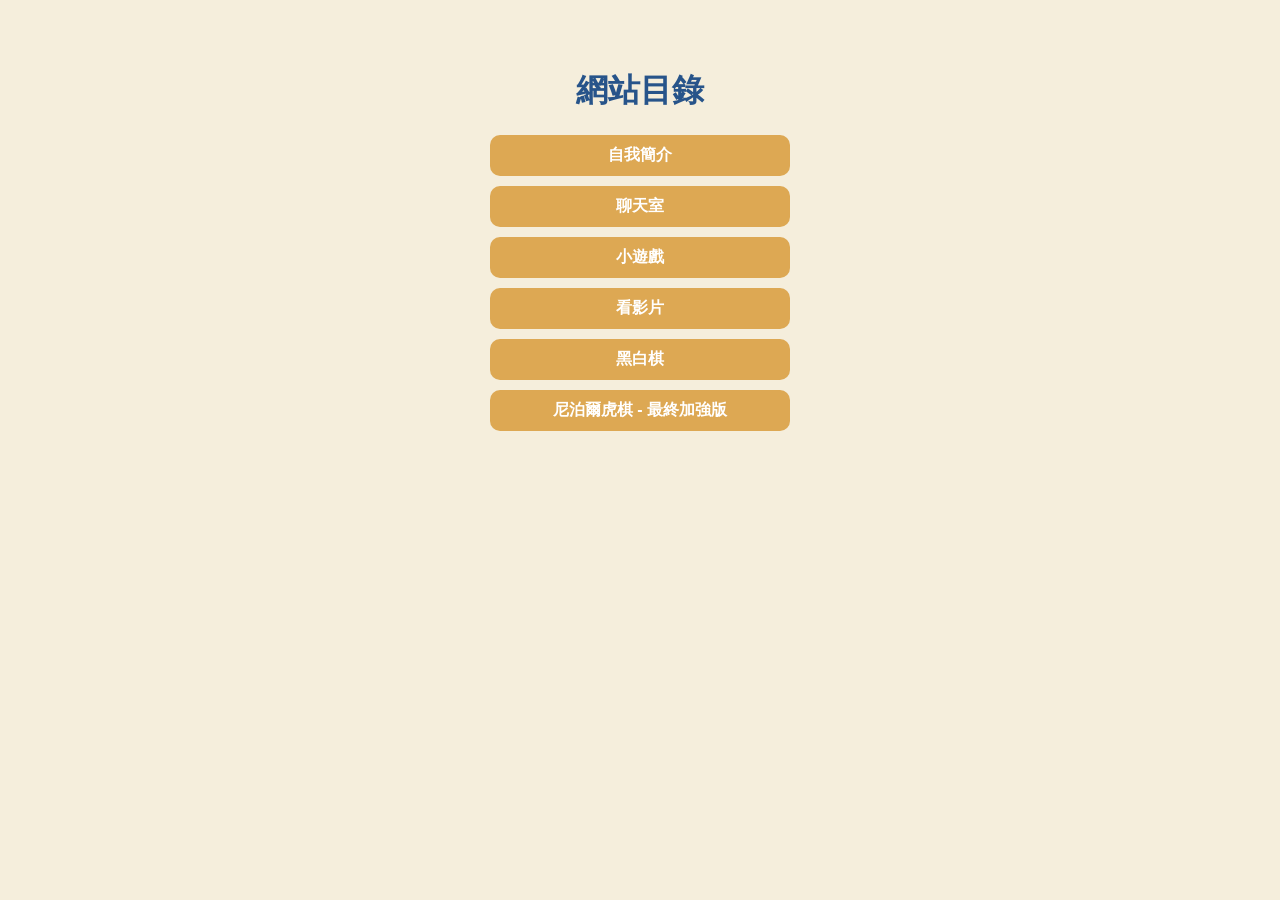
<file: main/index.html>
<!DOCTYPE html>
<html lang="zh-Hant">
<head>
    <meta charset="UTF-8">
    <title>網站目錄</title>
    <style>
        body {
            font-family: 'Arial', sans-serif;
            background-color: #F5EEDC;
            color: #183B4E;
            padding: 40px;
        }

        h1 {
            color: #27548A;
            text-align: center;
        }

        ul {
            list-style: none;
            padding: 0;
            max-width: 300px;
            margin: 0 auto;
        }

        li {
            background-color: #DDA853;
            margin: 10px 0;
            padding: 10px;
            border-radius: 10px;
            text-align: center;
            transition: 0.3s;
        }

        li:hover {
            background-color: #183B4E;
        }

        a {
            text-decoration: none;
            color: white;
            font-weight: bold;
        }

        li:hover a {
            color: #F5EEDC;
        }
    </style>
</head>
<body>
    <h1>網站目錄</h1>
    <ul>
        <li><a href="TEST0412.html">自我簡介</a></li>
        <li><a href="TESTTALK.html">聊天室</a></li>
        <li><a href="TESTGAME.html">小遊戲</a></li>
        <li><a href="TESTVIDEO.html">看影片</a></li>
        <li><a href="TESTGAME1.html">黑白棋</a></li>
        <li><a href="TESTNepali Tiger Chess.html">尼泊爾虎棋 - 最終加強版</a></li>
    </ul>
</body>
</file>
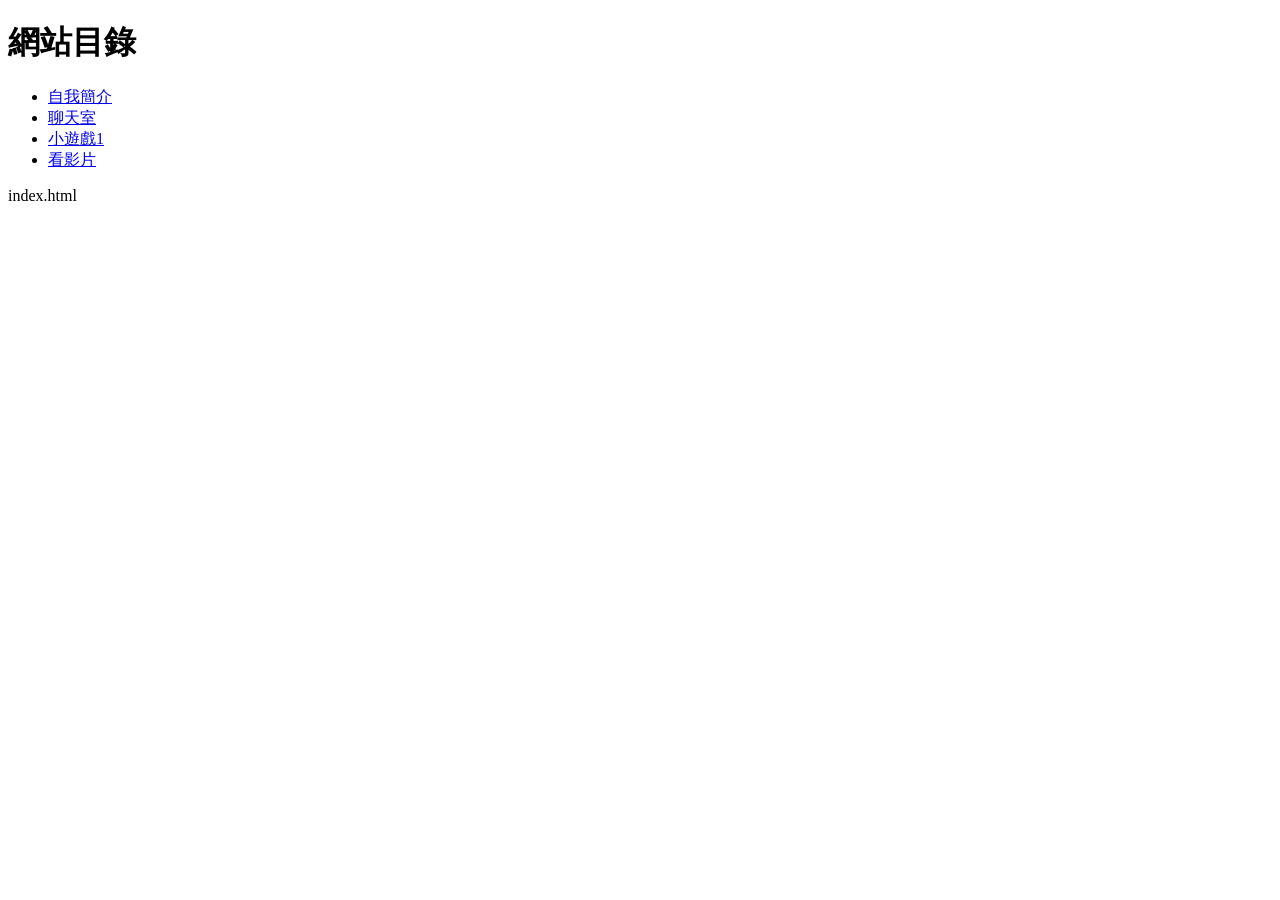
<file: main/index copy.html>
<!DOCTYPE html>
<html lang="zh-Hant">
<head>
    <meta charset="UTF-8">
    <title>網站目錄</title>
</head>
<body>
    <h1>網站目錄</h1>
    <ul>
        <li><a href="TEST0412.HTML">自我簡介</a></li>
        <li><a href="TESTTALK.HTML">聊天室</a></li>
        <li><a href="TESTGAME.HTML">小遊戲1</a></li>
        <li><a href="TESTVIDEO.HTML">看影片</a></li>
    </ul>
</body>
index.html
</file>
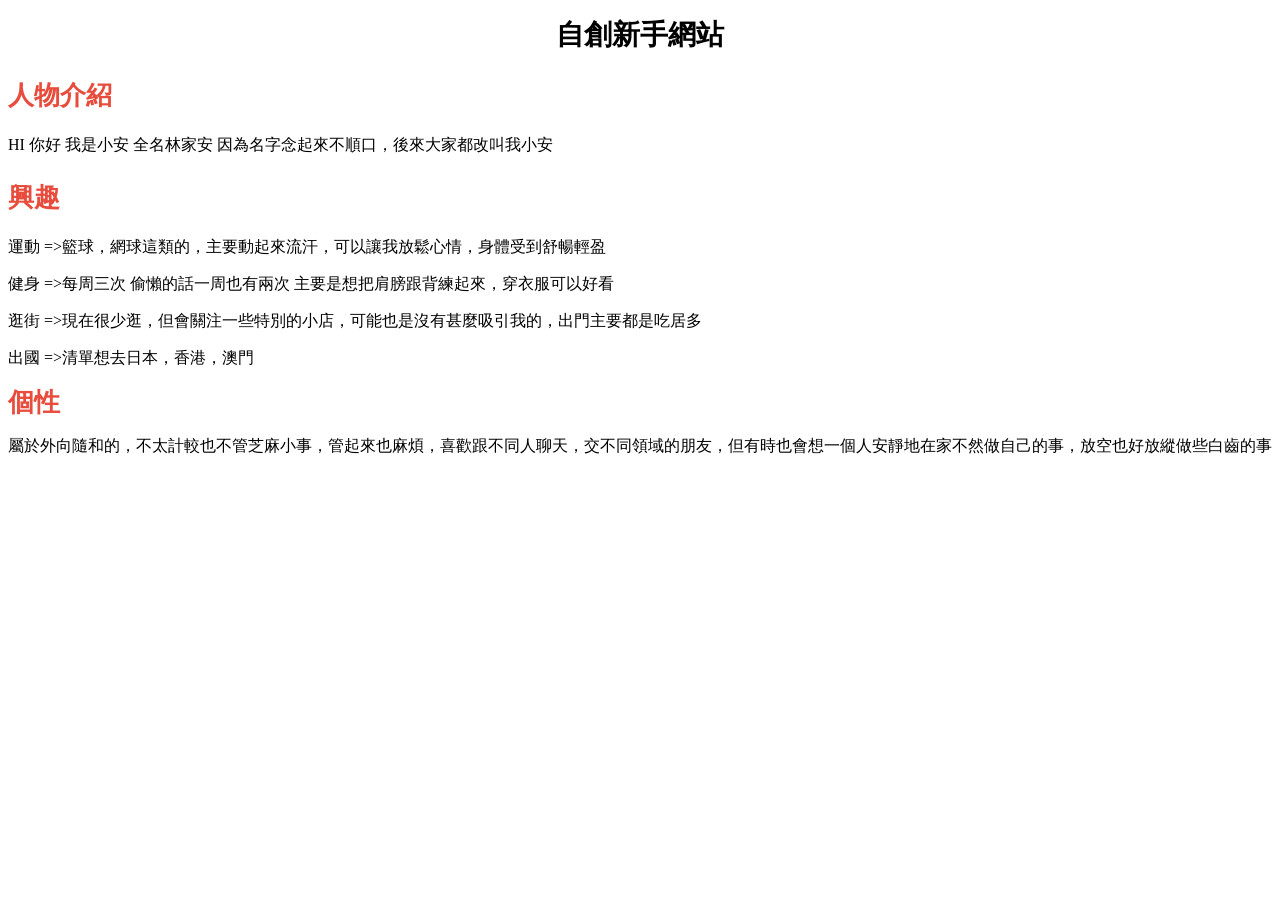
<file: main/TEST0412.html>
<!DOCTYPE html>
<html lang="zh-TW">
<head>
    <title>ANAN Info</title>
</head>
<body>
    <p style="text-align:center"><strong><span style="color:#000000"><span style="font-size:28px">自創新手網站</span></span></strong></p>

<h1><strong><span style="color:#e74c3c"><span style="font-size:26px">人物介紹</span></span></strong></h1>

<p>HI 你好 我是小安 全名林家安 因為名字念起來不順口，後來大家都改叫我小安</p>

<h1><strong><span style="color:#e74c3c"><span style="font-size:26px">興趣</span></span></strong></h1>

<p>運動 =&gt;籃球，網球這類的，主要動起來流汗，可以讓我放鬆心情，身體受到舒暢輕盈</p>

<p>健身 =&gt;每周三次 偷懶的話一周也有兩次 主要是想把肩膀跟背練起來，穿衣服可以好看</p>

<p>逛街 =&gt;現在很少逛，但會關注一些特別的小店，可能也是沒有甚麼吸引我的，出門主要都是吃居多</p>

<p>出國 =&gt;清單想去日本，香港，澳門</p>

<p><strong><span style="color:#e74c3c"><span style="font-size:26px">個性</span></span></strong></p>

<p>屬於外向隨和的，不太計較也不管芝麻小事，管起來也麻煩，喜歡跟不同人聊天，交不同領域的朋友，但有時也會想一個人安靜地在家不然做自己的事，放空也好放縱做些白齒的事</p>

<p>&nbsp;</p>


</body>
</html>
</file>
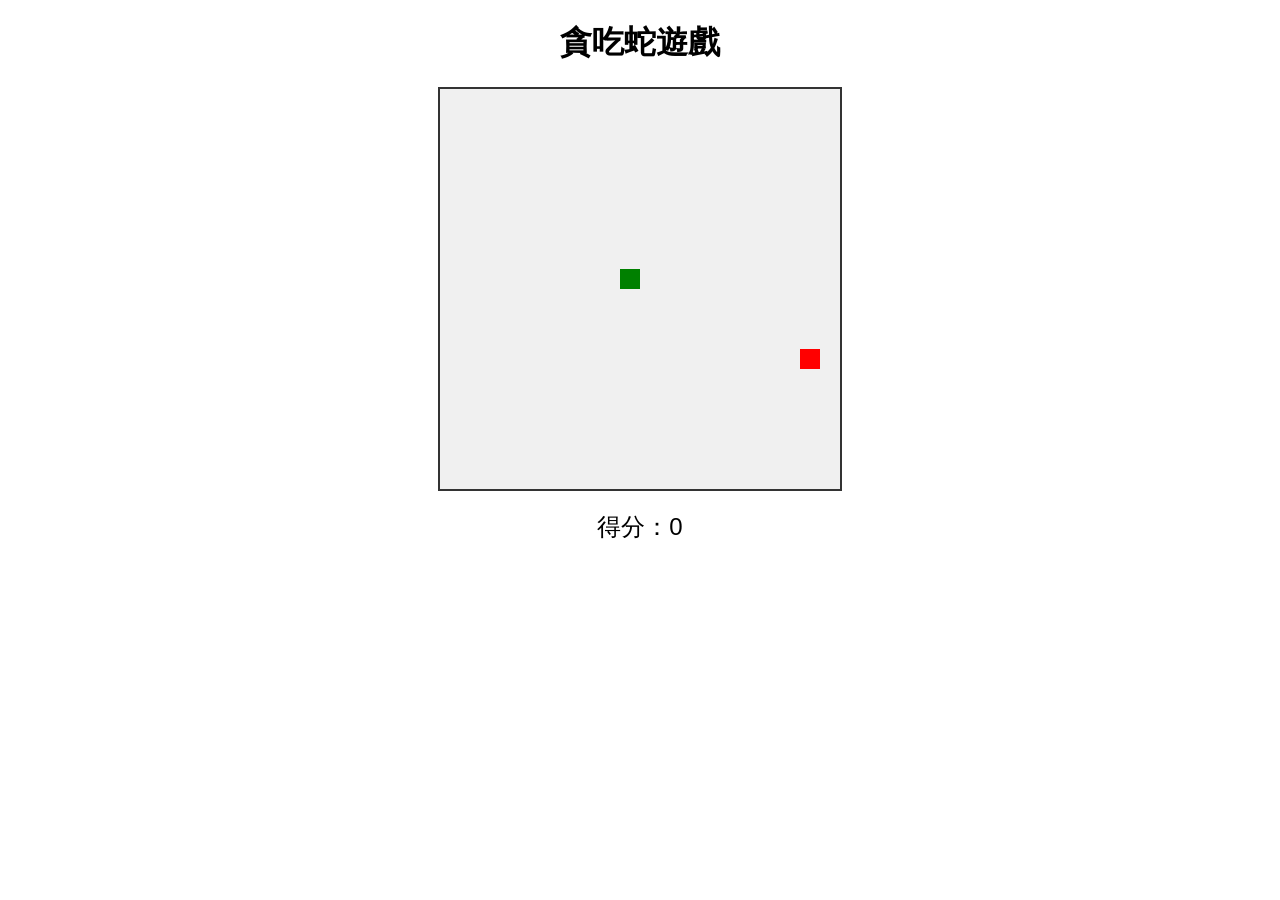
<file: main/TESTGAME.html>
<!DOCTYPE html>
<html lang="zh-Hant">
<head>
    <meta charset="UTF-8">
    <title>貪吃蛇遊戲</title>
    <style>
        body {
            text-align: center;
            font-family: Arial, sans-serif;
        }
        canvas {
            background-color: #f0f0f0;
            display: block;
            margin: 20px auto;
            border: 2px solid #333;
        }
        #score {
            font-size: 24px;
            margin-top: 10px;
        }
    </style>
</head>
<body>
    <h1>貪吃蛇遊戲</h1>
    <canvas id="gameCanvas" width="400" height="400"></canvas>
    <p id="score">得分：0</p>

    <script>
        const canvas = document.getElementById("gameCanvas");
        const ctx = canvas.getContext("2d");

        const box = 20;
        let score = 0;

        let snake = [];
        snake[0] = { x: 9 * box, y: 9 * box };

        let food = {
            x: Math.floor(Math.random() * 19 + 1) * box,
            y: Math.floor(Math.random() * 19 + 1) * box
        };

        let direction = null;

        document.addEventListener("keydown", event => {
            if (event.key === "ArrowLeft" && direction !== "RIGHT") {
                direction = "LEFT";
            } else if (event.key === "ArrowUp" && direction !== "DOWN") {
                direction = "UP";
            } else if (event.key === "ArrowRight" && direction !== "LEFT") {
                direction = "RIGHT";
            } else if (event.key === "ArrowDown" && direction !== "UP") {
                direction = "DOWN";
            }
        });

        function draw() {
    ctx.clearRect(0, 0, canvas.width, canvas.height);

    // 畫蛇身
    for (let i = 0; i < snake.length; i++) {
        ctx.fillStyle = i === 0 ? "green" : "lightgreen";
        ctx.fillRect(snake[i].x, snake[i].y, box, box);
    }

    // 畫食物
    ctx.fillStyle = "red";
    ctx.fillRect(food.x, food.y, box, box);

    if (direction) {
        let snakeX = snake[0].x;
        let snakeY = snake[0].y;

        if (direction === "LEFT") snakeX -= box;
        if (direction === "UP") snakeY -= box;
        if (direction === "RIGHT") snakeX += box;
        if (direction === "DOWN") snakeY += box;

        // 撞牆或撞到自己結束遊戲
        if (
            snakeX < 0 || snakeX >= canvas.width ||
            snakeY < 0 || snakeY >= canvas.height ||
            collision(snakeX, snakeY, snake)
        ) {
            clearInterval(game);
            alert("遊戲結束！你的得分是：" + score);
            return;
        }

        let newHead = { x: snakeX, y: snakeY };

        if (snakeX === food.x && snakeY === food.y) {
            score++;
            document.getElementById("score").textContent = "得分：" + score;
            food = {
                x: Math.floor(Math.random() * 19 + 1) * box,
                y: Math.floor(Math.random() * 19 + 1) * box
            };
        } else {
            snake.pop();
        }

        snake.unshift(newHead);
    }
}

        function collision(x, y, array) {
            for (let i = 0; i < array.length; i++) {
                if (x === array[i].x && y === array[i].y) {
                    return true;
                }
            }
            return false;
        }

        const game = setInterval(draw, 150);
    </script>
</body>
</html>
</file>
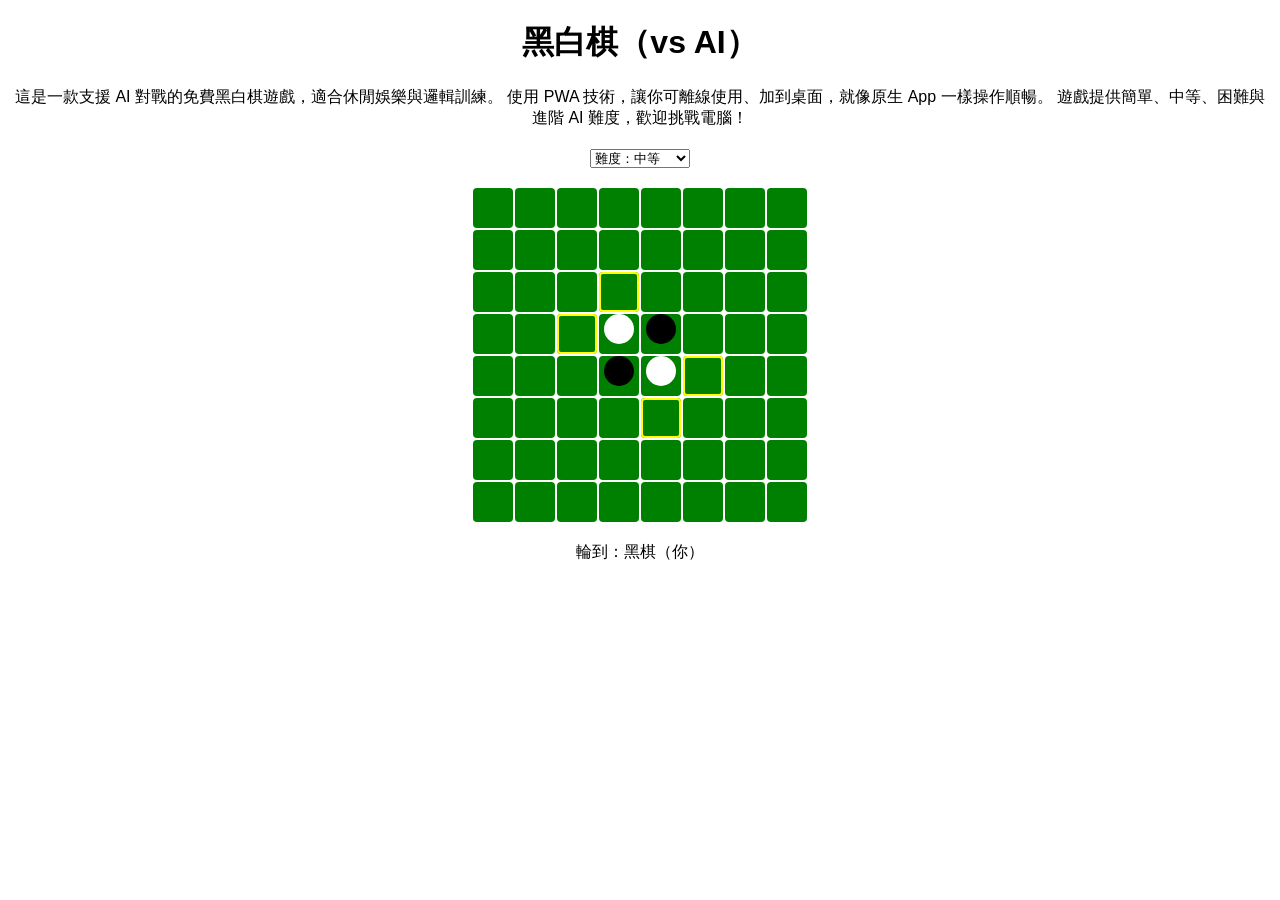
<file: main/TESTGAME1.html>
<!DOCTYPE html>
<html lang="zh-Hant">
<head>
  <meta charset="UTF-8" />
  <meta name="viewport" content="width=device-width, initial-scale=1.0"/>
  <title>黑白棋 PWA</title>
  <link rel="manifest" href="manifest.json" />
  <link rel="stylesheet" href="style.css" />

  <!-- ✅ SEO Meta 標籤 -->
  <meta name="description" content="免費好玩！AI 對戰黑白棋網頁版，支援安裝與離線遊玩。">
  <meta name="keywords" content="黑白棋,Othello,網頁遊戲,AI 對戰,PWA,免費遊戲,棋類遊戲">
  <meta name="author" content="Orsino Tseng">
  <meta name="robots" content="index, follow">

  <!-- ✅ 社群分享（OG） -->
  <meta property="og:title" content="黑白棋 PWA – 免費 AI 對戰！"/>
  <meta property="og:description" content="免下載的黑白棋遊戲！支援離線、PWA、AI 對戰與安裝"/>
  <meta property="og:image" content="icon-512.png"/>
  <meta property="og:url" content="https://orsinobbb.github.io/"/>
  <meta name="twitter:card" content="summary_large_image"/>
</head>
<body>
  <h1>黑白棋（vs AI）</h1>

  <!-- ✅ SEO 友善介紹 -->
  <p>
    這是一款支援 AI 對戰的免費黑白棋遊戲，適合休閒娛樂與邏輯訓練。
    使用 PWA 技術，讓你可離線使用、加到桌面，就像原生 App 一樣操作順暢。
    遊戲提供簡單、中等、困難與進階 AI 難度，歡迎挑戰電腦！
  </p>
<!-- 🔸 Adsterra 橫幅廣告區塊 -->
  <div id="adsterra-banner" style="margin: 20px auto;">
    <script type="text/javascript">
      atOptions = {
        'key' : 'bbc85b8cac013b0a64a233476e03feb7',
        'format' : 'iframe',
        'height' : 60,
        'width' : 468,
        'params' : {}
      };
    </script>
    <script type="text/javascript" src="//www.highperformanceformat.com/bbc85b8cac013b0a64a233476e03feb7/invoke.js"></script>
  </div>
  <button id="installBtn" style="display:none;">📲 加到桌面</button>
  <div id="board"></div>
  <p id="status">輪到：黑棋（你）</p>

  <script>
    if ('serviceWorker' in navigator) {
      navigator.serviceWorker.register('service-worker.js');
    }

    let deferredPrompt;
    const installBtn = document.getElementById('installBtn');
    window.addEventListener('beforeinstallprompt', (e) => {
      e.preventDefault();
      deferredPrompt = e;
      installBtn.style.display = 'inline-block';
    });

    installBtn.addEventListener('click', async () => {
      if (!deferredPrompt) return;
      deferredPrompt.prompt();
      const result = await deferredPrompt.userChoice;
      if (result.outcome === 'accepted') {
        console.log('✅ 使用者接受安裝');
      } else {
        console.log('❌ 使用者拒絕安裝');
      }
      deferredPrompt = null;
      installBtn.style.display = 'none';
    });
  </script>
  <script src="app.js?v=1"></script>

  
</body>
</html>
</file>
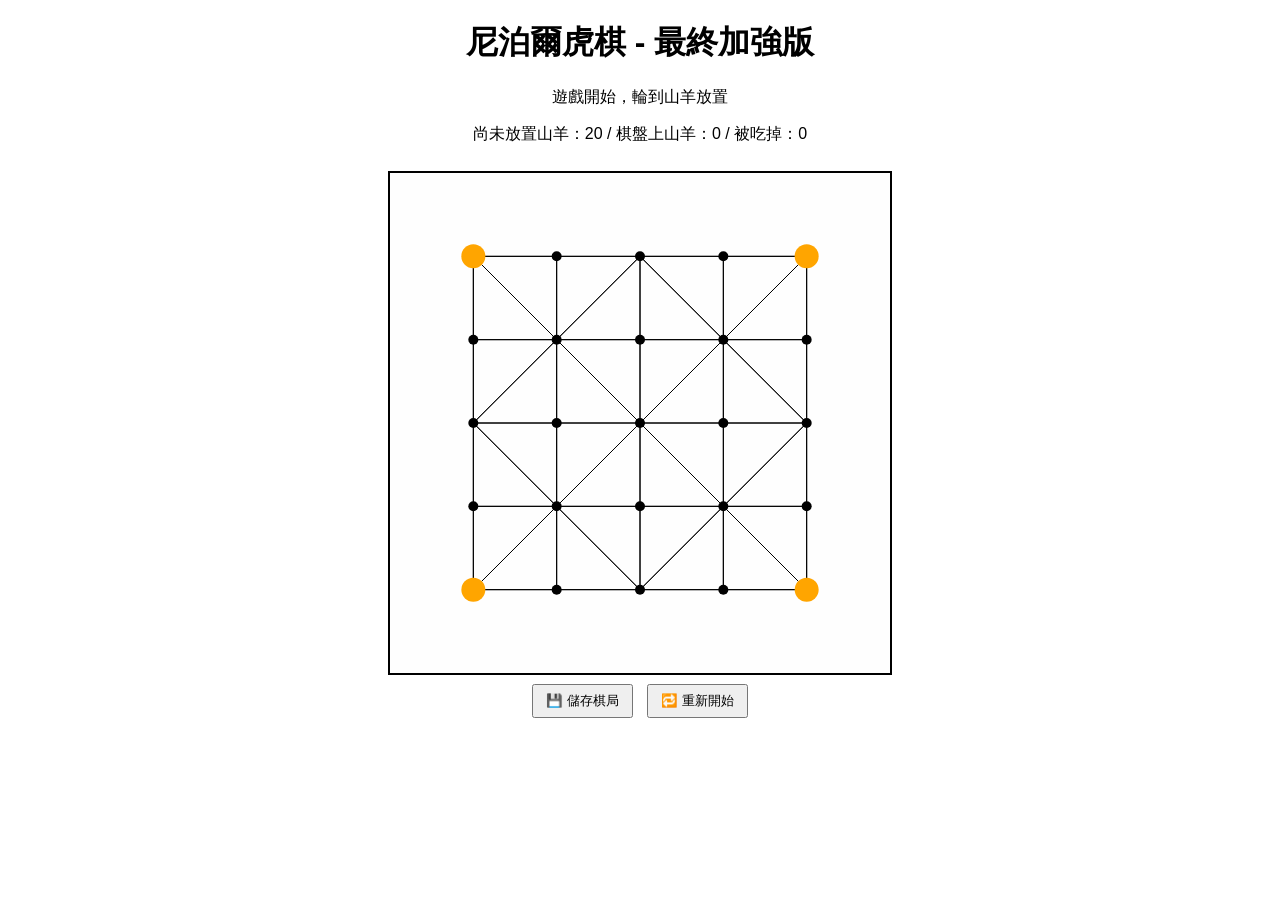
<file: main/TESTNepali Tiger Chess.html>
<!DOCTYPE html>
<html lang="en">

<head>
  <meta charset="UTF-8" />
  <title>尼泊爾虎棋 - 完整最終版</title>
  <style>
    body {
      font-family: sans-serif;
      text-align: center;
    }

    canvas {
      background: #fefefe;
      border: 2px solid #000;
      margin-top: 10px;
    }

    button {
      margin: 5px;
      padding: 6px 12px;
    }
  </style>
</head>

<body>
  <h1>尼泊爾虎棋 - 最終加強版</h1>
  <p id="status">遊戲開始，輪到山羊放置</p>
  <p id="goatStatus">尚未放置山羊：20 / 棋盤上山羊：0 / 被吃掉：0</p>
  <canvas id="board" width="500" height="500"></canvas><br>
  <button onclick="saveGame()">💾 儲存棋局</button>
  <button onclick="resetGame()">🔁 重新開始</button>

  <script>
    const canvas = document.getElementById("board");
    const ctx = canvas.getContext("2d");
    const statusText = document.getElementById("status");
    const goatStatusText = document.getElementById("goatStatus");

    const size = 5;
    const spacing = canvas.width / (size + 1);
    const totalGoats = 20;
    let goats = [];
    let tigers = [];
    let goatsToPlace = totalGoats;
    let turn = 'goat';
    let selectedTiger = null;
    let selectedGoat = null;
    let gameOver = false;

    function validDirs(i, j) {
      const isEven = (i + j) % 2 === 0;
      const dirs = [
        { di: 0, dj: 1 }, { di: 1, dj: 0 },
        { di: 0, dj: -1 }, { di: -1, dj: 0 }
      ];
      if (isEven) {
        dirs.push({ di: 1, dj: 1 }, { di: -1, dj: -1 }, { di: 1, dj: -1 }, { di: -1, dj: 1 });
      }
      return dirs;
    }

    function coord(i, j) {
      return { x: (i + 1) * spacing, y: (j + 1) * spacing };
    }

    function draw() {
      ctx.clearRect(0, 0, canvas.width, canvas.height);
      for (let i = 0; i < size; i++) {
        for (let j = 0; j < size; j++) {
          const from = coord(i, j);
          for (const { di, dj } of validDirs(i, j)) {
            const ni = i + di, nj = j + dj;
            if (ni >= 0 && ni < size && nj >= 0 && nj < size) {
              const to = coord(ni, nj);
              ctx.beginPath();
              ctx.moveTo(from.x, from.y);
              ctx.lineTo(to.x, to.y);
              ctx.stroke();
            }
          }
        }
      }
      for (let i = 0; i < size; i++) {
        for (let j = 0; j < size; j++) {
          const { x, y } = coord(i, j);
          ctx.beginPath();
          ctx.arc(x, y, 5, 0, Math.PI * 2);
          ctx.fillStyle = "#000";
          ctx.fill();
        }
      }
      for (const g of goats) drawPiece(g, "gray");
      for (const t of tigers) drawPiece(t, "orange");

      if (selectedTiger) {
        const { x, y } = coord(selectedTiger.i, selectedTiger.j);
        ctx.beginPath();
        ctx.arc(x, y, 15, 0, Math.PI * 2);
        ctx.strokeStyle = "blue";
        ctx.stroke();
      }
      if (selectedGoat) {
        const { x, y } = coord(selectedGoat.i, selectedGoat.j);
        ctx.beginPath();
        ctx.arc(x, y, 15, 0, Math.PI * 2);
        ctx.strokeStyle = "green";
        ctx.stroke();
      }

      updateGoatStats();
    }

    function drawPiece(pos, color) {
      const { x, y } = coord(pos.i, pos.j);
      ctx.beginPath();
      ctx.arc(x, y, 12, 0, Math.PI * 2);
      ctx.fillStyle = color;
      ctx.fill();
    }

    function getGrid(x, y) {
      for (let i = 0; i < size; i++) {
        for (let j = 0; j < size; j++) {
          const { x: cx, y: cy } = coord(i, j);
          if (Math.hypot(cx - x, cy - y) < 15) return { i, j };
        }
      }
      return null;
    }

    function isOccupied(i, j) {
      return [...goats, ...tigers].some(p => p.i === i && p.j === j);
    }

    function findPieceAt(i, j, list) {
      return list.find(p => p.i === i && p.j === j);
    }

    function updateGoatStats() {
      const eaten = totalGoats - goats.length - goatsToPlace;
      goatStatusText.textContent =
        `尚未放置山羊：${goatsToPlace} / 棋盤上山羊：${goats.length} / 被吃掉：${eaten}`;
    }

    function canTigerMove(t) {
      return validDirs(t.i, t.j).some(({ di, dj }) => {
        const ni = t.i + di, nj = t.j + dj;
        if (ni >= 0 && ni < size && nj >= 0 && nj < size) {
          if (!isOccupied(ni, nj)) return true;
          const ni2 = t.i + 2 * di, nj2 = t.j + 2 * dj;
          if (ni2 >= 0 && ni2 < size && nj2 >= 0 && nj2 < size &&
            !isOccupied(ni2, nj2) && findPieceAt(ni, nj, goats)) return true;
        }
        return false;
      });
    }

    function checkVictory() {
      const eaten = totalGoats - goats.length - goatsToPlace;
      const tigersStuck = tigers.every(t => !canTigerMove(t));
      if (tigersStuck) {
        gameOver = true;
        statusText.textContent = "山羊勝利！所有老虎被困住。";
      } else if (eaten >= 6) {
        gameOver = true;
        statusText.textContent = "老虎勝利！吃掉 6 隻山羊。";
      }
    }

    function saveGame() {
      const state = {
        goats, tigers, goatsToPlace, turn
      };
      localStorage.setItem("baghchal_save", JSON.stringify(state));
      alert("✅ 棋局已儲存！");
    }

    function resetGame() {
      if (!confirm("確定要重新開始遊戲？")) return;
      startGame();
    }

    function loadGame() {
      const saved = localStorage.getItem("baghchal_save");
      if (!saved) return startGame();
      const state = JSON.parse(saved);
      goats = state.goats || [];
      tigers = state.tigers || [];
      goatsToPlace = state.goatsToPlace ?? 20;
      turn = state.turn || 'goat';
      selectedTiger = null;
      selectedGoat = null;
      gameOver = false;
      statusText.textContent = `載入成功，輪到 ${turn === 'goat' ? '山羊' : '老虎'}`;
      draw();
    }

    function startGame() {
      goats = [];
      tigers = [
        { i: 0, j: 0 }, { i: 0, j: 4 },
        { i: 4, j: 0 }, { i: 4, j: 4 }
      ];
      goatsToPlace = totalGoats;
      turn = 'goat';
      selectedTiger = null;
      selectedGoat = null;
      gameOver = false;
      statusText.textContent = "遊戲開始，輪到山羊放置";
      draw();
    }

    canvas.addEventListener("click", e => {
      if (gameOver) return;
      const rect = canvas.getBoundingClientRect();
      const x = e.clientX - rect.left, y = e.clientY - rect.top;
      const grid = getGrid(x, y);
      if (!grid) return;
      const { i, j } = grid;

      if (turn === 'goat') {
        if (goatsToPlace > 0 && !isOccupied(i, j)) {
          goats.push({ i, j });
          goatsToPlace--;
          turn = 'tiger';
          statusText.textContent = "輪到老虎";
        } else if (goatsToPlace === 0) {
          const g = findPieceAt(i, j, goats);
          if (g) {
            selectedGoat = (selectedGoat === g) ? null : g;
          } else if (selectedGoat && !isOccupied(i, j)) {
            const dx = i - selectedGoat.i;
            const dy = j - selectedGoat.j;
            const isValid = validDirs(selectedGoat.i, selectedGoat.j).some(d => d.di === dx && d.dj === dy);
            if (isValid) {
              selectedGoat.i = i;
              selectedGoat.j = j;
              selectedGoat = null;
              turn = 'tiger';
              statusText.textContent = "輪到老虎";
            }
          }
        }
      } else if (turn === 'tiger') {
        const t = findPieceAt(i, j, tigers);
        if (t) {
          selectedTiger = (selectedTiger === t) ? null : t;
        } else if (selectedTiger) {
          const dx = i - selectedTiger.i;
          const dy = j - selectedTiger.j;
          const isValidMove = validDirs(selectedTiger.i, selectedTiger.j).some(d => d.di === dx && d.dj === dy);
          const isValidJump = validDirs(selectedTiger.i, selectedTiger.j).some(d => d.di * 2 === dx && d.dj * 2 === dy);
          if (isValidMove && !isOccupied(i, j)) {
            selectedTiger.i = i;
            selectedTiger.j = j;
            selectedTiger = null;
            turn = 'goat';
            statusText.textContent = "輪到山羊";
          } else if (isValidJump) {
            const mi = selectedTiger.i + dx / 2;
            const mj = selectedTiger.j + dy / 2;
            if (findPieceAt(mi, mj, goats) && !isOccupied(i, j)) {
              goats.splice(goats.indexOf(findPieceAt(mi, mj, goats)), 1);
              selectedTiger.i = i;
              selectedTiger.j = j;
              selectedTiger = null;
              turn = 'goat';
              statusText.textContent = "輪到山羊";
            }
          }
        }
        checkVictory();
      }
      draw();
    });

    loadGame();
  </script>
</body>

</html>
</file>
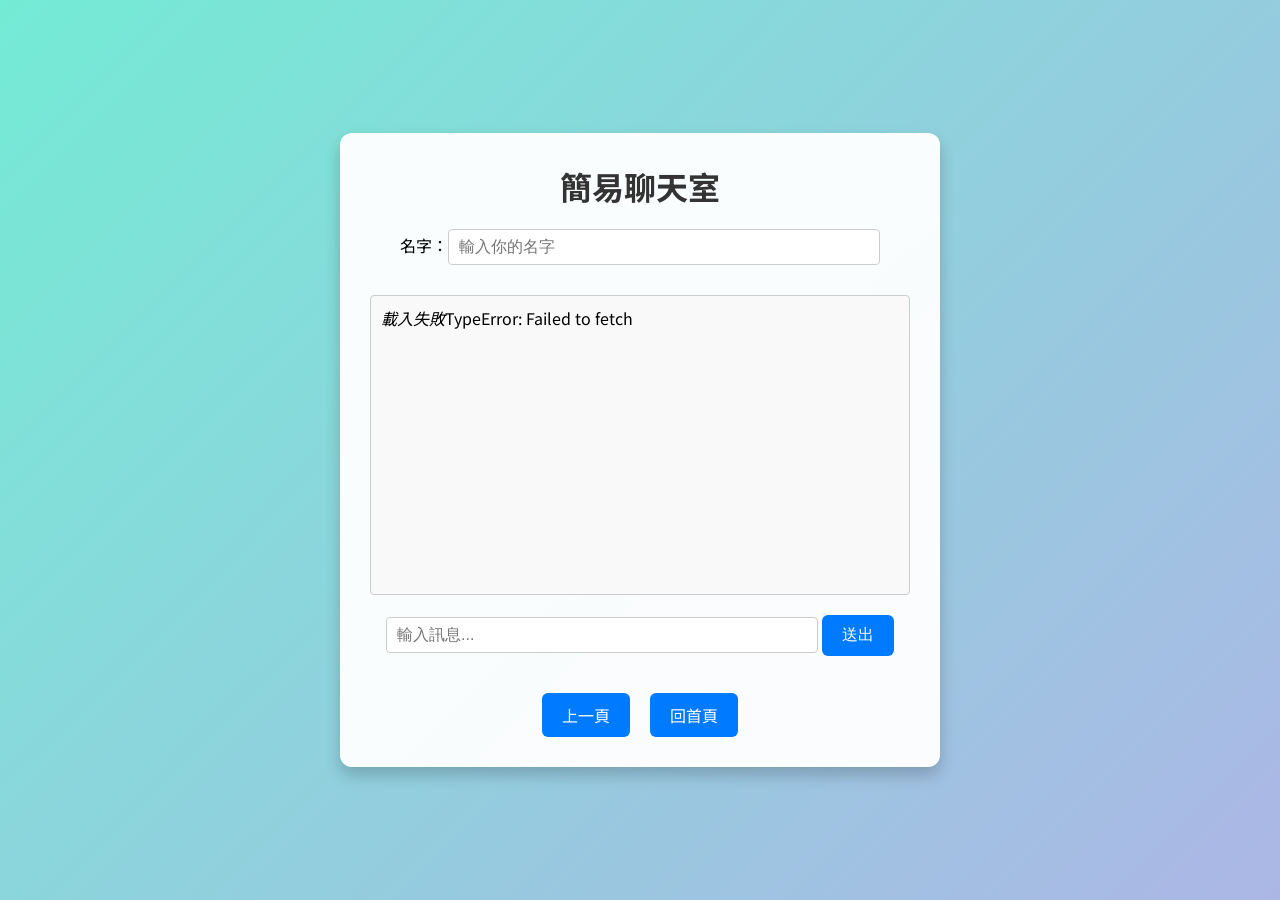
<file: main/TESTTALK.html>
<!DOCTYPE html>
<html lang="zh-Hant">


<head>
  <meta charset="UTF-8" />
  <meta name="viewport" content="width=device-width, initial-scale=1.0" />
  <title>小聊天室</title>
  <!-- 載入 Google 字型 -->
  <link href="https://fonts.googleapis.com/css2?family=Noto+Sans+TC:wght@300;400;700&display=swap" rel="stylesheet" />
  <style>
    /* CSS Reset */
    * {
      margin: 0;
      padding: 0;
      box-sizing: border-box;
    }


    body {
      font-family: 'Noto Sans TC', sans-serif;
      background: linear-gradient(135deg, #74ebd5, #acb6e5);
      min-height: 100vh;
      display: flex;
      align-items: center;
      justify-content: center;
      padding: 20px;
    }


    .container {
      background: rgba(255, 255, 255, 0.95);
      border-radius: 12px;
      box-shadow: 0 8px 16px rgba(0, 0, 0, 0.2);
      max-width: 600px;
      width: 100%;
      padding: 30px;
      text-align: center;
    }


    h1 {
      margin-bottom: 20px;
      font-weight: 700;
      color: #333;
    }


    /* 名稱與輸入區 */
    input[type="text"] {
      padding: 8px 10px;
      border: 1px solid #ccc;
      border-radius: 4px;
      margin-bottom: 10px;
      width: 80%;
      font-size: 16px;
    }


    /* 訊息顯示區 */
    #messages {
      border: 1px solid #ccc;
      height: 300px;
      overflow-y: scroll;
      padding: 10px;
      margin: 20px 0;
      text-align: left;
      background-color: #f9f9f9;
      border-radius: 4px;
    }


    /* 送出按鈕 */
    button.send-btn {
      padding: 10px 20px;
      border: none;
      background: #007BFF;
      color: #fff;
      border-radius: 6px;
      cursor: pointer;
      font-size: 16px;
      transition: background 0.3s, transform 0.3s;
    }


    button.send-btn:hover {
      background: #0056b3;
      transform: translateY(-2px);
    }


    /* 上一頁與回首頁按鈕 */
    .btn-container {
      margin-top: 30px;
      display: flex;
      justify-content: center;
      gap: 20px;
    }


    .btn {
      display: inline-block;
      padding: 10px 20px;
      border-radius: 6px;
      text-decoration: none;
      background: #007BFF;
      color: #fff;
      font-size: 16px;
      transition: background 0.3s, transform 0.3s;
    }


    .btn:hover {
      background: #0056b3;
      transform: translateY(-2px);
    }
  </style>
</head>


<body>
  <div class="container">
    <h1>簡易聊天室</h1>
    <div>
      名字：<input type="text" id="username" placeholder="輸入你的名字">
    </div>
    <div id="messages"></div>
    <div>
      <input type="text" id="input" placeholder="輸入訊息...">
      <button class="send-btn" onclick="sendMessage()">送出</button>
    </div>
    <div class="btn-container">
      <a class="btn" href="javascript:history.back()">上一頁</a>
      <a class="btn" href="index.html">回首頁</a>
    </div>
  </div>
  <script>
    const messages = document.getElementById('messages');
    const input = document.getElementById('input');
    const username = document.getElementById('username');


    const apiBase = 'http://localhost:8000'; // ✅ <--- 請改成你的 ngrok 網址


    function sendMessage() {
      const name = username.value.trim();
      const text = input.value.trim();
      if (!name || !text) {
        alert("請輸入名字和訊息！");
        return;
      }


      fetch(`${apiBase}/chat/send`, {
        method: 'POST',
        mode: 'cors', // ✅ 很關鍵
        headers: {
          'Content-Type': 'application/json'
        },
        body: JSON.stringify({ name: name, message: text })
      })
        .then(() => {
          input.value = '';
          loadMessages();
        })
        .catch(err => {
          console.error("送出失敗", err);
        });
    }


    async function loadMessages() {
      try {
         const resp = await fetch(`${apiBase}/chat/messages`, {
          method: 'GET', // 或 POST 之類
          headers: {
            'ngrok-skip-browser-warning': 'true'
          }
        });
        const data = await resp.json();
        messages.innerHTML = '';
        data.forEach(msg => {
          const div = document.createElement('div');
          div.innerHTML = `<b>${msg.name}</b> (${msg.time})：${msg.message}`;
          messages.appendChild(div);
        });
        messages.scrollTop = messages.scrollHeight;
      } catch (err) {
        messages.innerHTML = '<i>載入失敗</i>' + err;
        console.error("載入訊息錯誤：", err); 0
      }
    }


    setInterval(loadMessages, 500);
    loadMessages();
  </script>


</body>


</html>
</file>
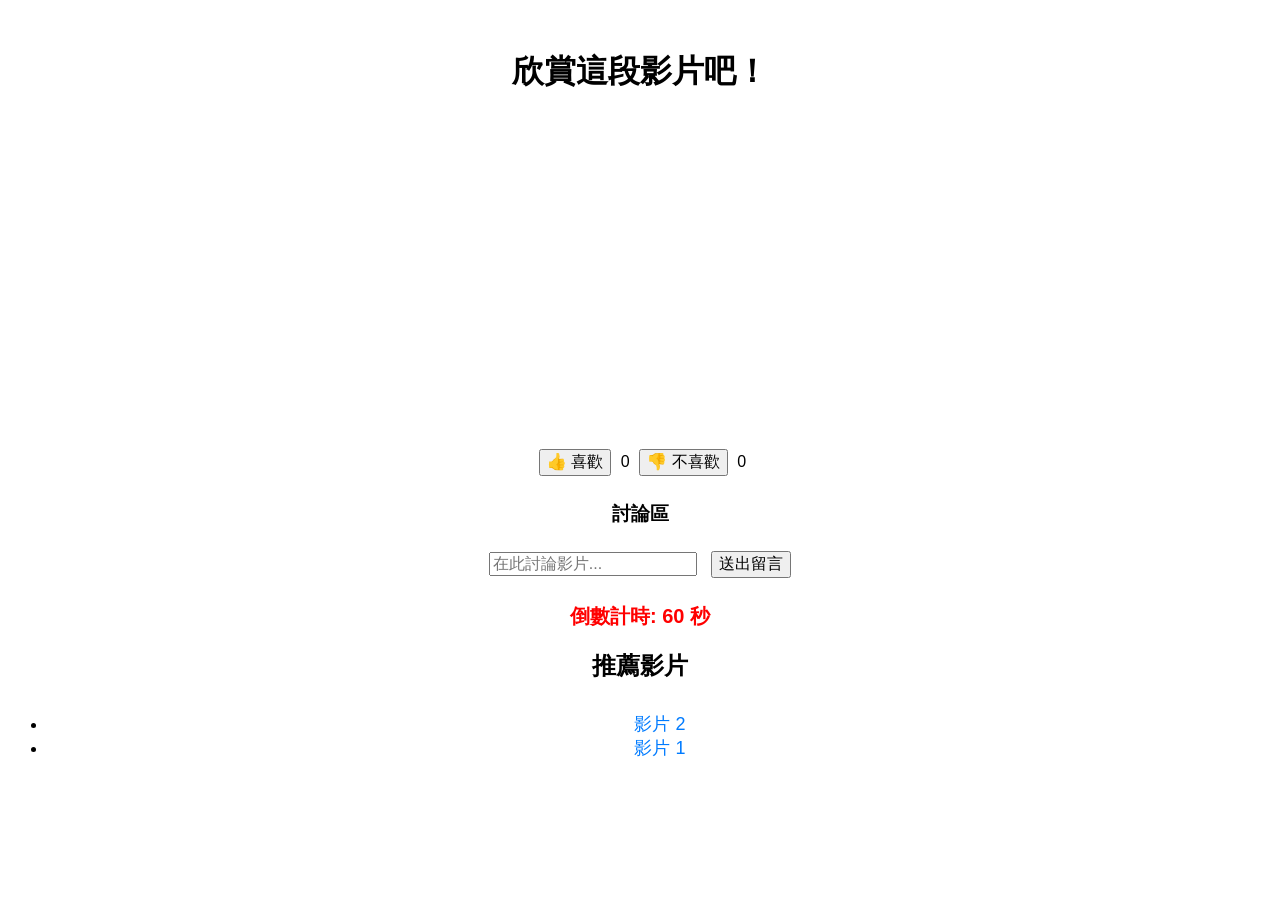
<file: main/TESTVIDEO.html>
<!DOCTYPE html>
<html lang="zh-Hant">
<head>
    <meta charset="UTF-8">
    <title>播放 YouTube 影片</title>
    <style>
        body {
            text-align: center;
            margin-top: 50px;
            font-family: Arial, sans-serif;
        }
        iframe {
            width: 560px;
            height: 315px;
            border: none;
        }
        .video-container {
            margin-bottom: 20px;
        }
        .rating, .discussion, .timer {
            margin-top: 10px;
        }
        .rating button, .discussion input, .discussion button {
            font-size: 16px;
            margin: 5px;
            cursor: pointer;
        }
        .timer {
            font-size: 20px;
            color: red;
            font-weight: bold;
        }
        .discussion {
            margin-top: 20px;
        }
        .message {
            margin-bottom: 10px;
            font-size: 14px;
        }
        .message b {
            color: #333;
        }
        #video-list {
            margin-top: 30px;
        }
        #video-list li {
            font-size: 18px;
        }
        #video-list a {
            text-decoration: none;
            color: #007bff;
        }
        #video-list a:hover {
            text-decoration: underline;
        }
    </style>
</head>
<body>

<h1>欣賞這段影片吧！</h1>

<!-- 動態顯示的影片區域 -->
<div class="video-container">
    <iframe id="video-frame" src="" title="YouTube video player" frameborder="0" allow="accelerometer; autoplay; clipboard-write; encrypted-media; gyroscope; picture-in-picture; web-share" referrerpolicy="strict-origin-when-cross-origin" allowfullscreen></iframe>
    <div class="rating">
        <button onclick="rateVideo(1, 'like')">👍 喜歡</button>
        <span id="like-count-1">0</span>
        <button onclick="rateVideo(1, 'dislike')">👎 不喜歡</button>
        <span id="dislike-count-1">0</span>
    </div>
    <div class="discussion">
        <h3>討論區</h3>
        <input type="text" id="message-1" placeholder="在此討論影片...">
        <button onclick="postMessage(1)">送出留言</button>
        <div id="messages-1"></div>
    </div>
    <div class="timer">
        <p>倒數計時: <span id="countdown-1">60</span> 秒</p>
    </div>
</div>

<!-- 影片清單 -->
<h2>推薦影片</h2>
<ul id="video-list">
</ul>

<script>
    // 喜歡和不喜歡計數
    let likeCount1 = 0;
    let dislikeCount1 = 0;

    function rateVideo(videoId, rating) {
        if (videoId === 1) {
            if (rating === 'like') {
                likeCount1++;
                document.getElementById('like-count-1').textContent = likeCount1;
            } else if (rating === 'dislike') {
                dislikeCount1++;
                document.getElementById('dislike-count-1').textContent = dislikeCount1;
            }
        }
    }

    // 討論區留言
    function postMessage(videoId) {
        const messageInput = document.getElementById(`message-${videoId}`);
        const messagesDiv = document.getElementById(`messages-${videoId}`);
        if (messageInput.value.trim() !== '') {
            const messageDiv = document.createElement('div');
            messageDiv.classList.add('message');
            messageDiv.innerHTML = `<b>使用者：</b> ${messageInput.value}`;
            messagesDiv.appendChild(messageDiv);
            messageInput.value = ''; // 清空輸入框
        }
    }

    // 隨機推薦影片
    const videoLinks = [
        { title: '影片 1', url: 'https://www.youtube.com/watch?v=0_g-kfiAg9g' },
        { title: '影片 2', url: 'https://www.youtube.com/watch?v=nFQKvjM9HCw' },
        
    ];

    // 隨機排序影片
    function shuffleVideos() {
        const shuffledVideos = videoLinks.sort(() => Math.random() - 0.5);
        const videoListElement = document.getElementById('video-list');
        videoListElement.innerHTML = ''; // 清空現有影片
        shuffledVideos.forEach((video, index) => {
            const listItem = document.createElement('li');
            const link = document.createElement('a');
            link.href = "#";
            link.textContent = video.title;
            link.onclick = function() {
                changeVideo(index);
            };
            listItem.appendChild(link);
            videoListElement.appendChild(listItem);
        });
    }

    // 根據影片ID改變iframe影片
    function changeVideo(index) {
    const videoLink = videoLinks[index];
    if (!videoLink) {
        alert("找不到影片資料！");
        return;
    }

    const videoUrl = videoLink.url;
    console.log("解析的 URL =", videoUrl);

    try {
        // 如果 videoUrl 是完整網址，就直接 new URL
        // 如果不是完整網址，也能正確解析
        const urlObj = new URL(videoUrl, "https://www.youtube.com");
        const videoId = urlObj.searchParams.get("v");

        if (videoId) {
            const videoFrame = document.getElementById('video-frame');
            videoFrame.src = `https://www.youtube.com/embed/${videoId}`;
        } else {
            alert("影片網址解析失敗！");
        }
    } catch (e) {
        console.error(e);
        alert("影片網址有誤！");
    }
}



    window.addEventListener("DOMContentLoaded", () => {
    shuffleVideos();
    changeVideo(0);
});

</script>

</body>
</html>
</file>
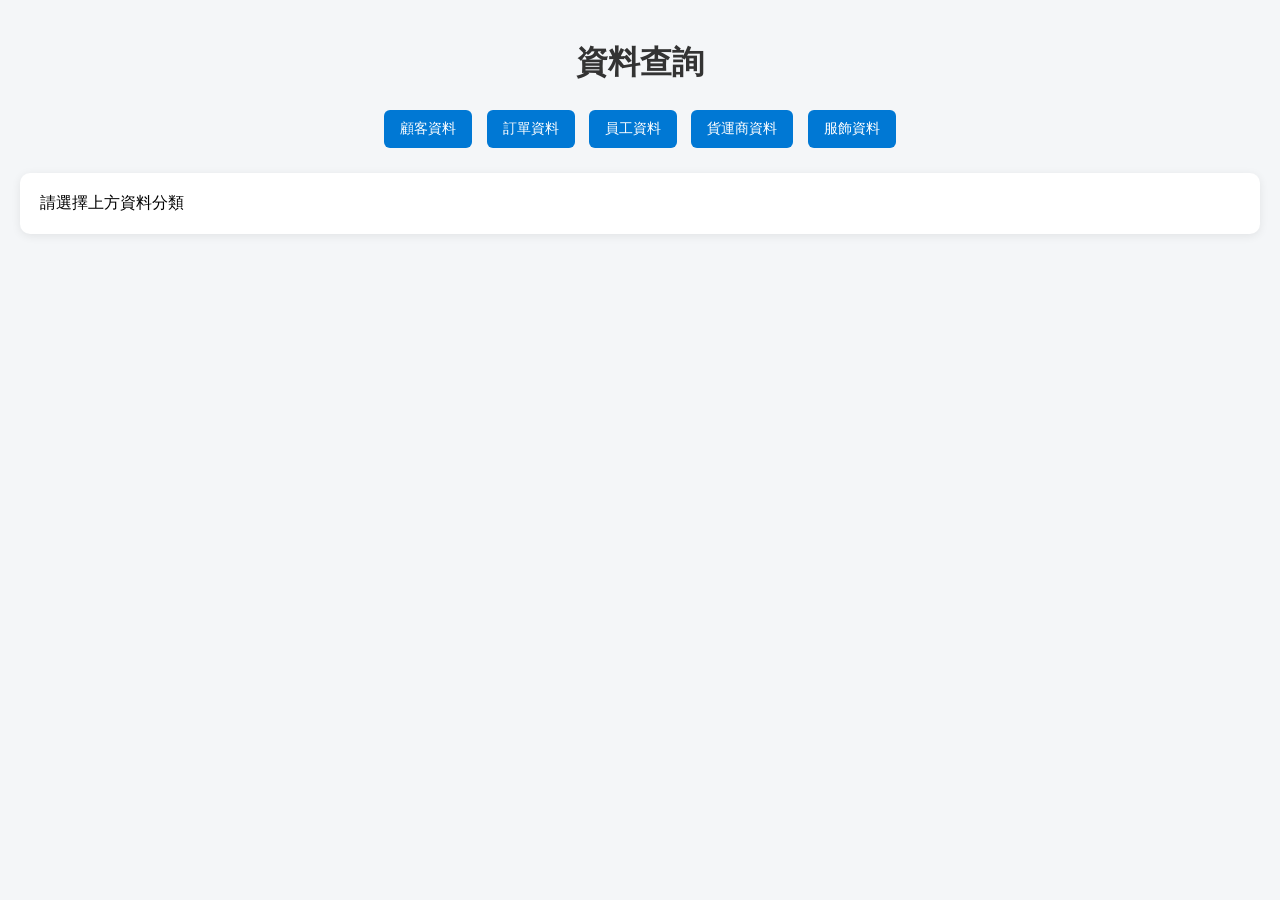
<file: main/整合的/demoAPI.html>
<!DOCTYPE html>
<html lang="zh-Hant">
<head>
  <meta charset="UTF-8" />
  <title>資料查詢介面</title>
  <style>
    body {
      font-family: 'Segoe UI', sans-serif;
      background-color: #f4f6f8;
      margin: 0;
      padding: 20px;
    }

    h1 {
      text-align: center;
      color: #333;
      margin-bottom: 20px;
    }

    .button-group {
      text-align: center;
      margin-bottom: 20px;
    }

    .tab-btn {
      margin: 5px;
      padding: 10px 16px;
      background-color: #0078D4;
      color: white;
      border: none;
      border-radius: 6px;
      cursor: pointer;
      font-size: 14px;
      transition: background-color 0.3s ease;
    }

    .tab-btn:hover {
      background-color: #005fa3;
    }

    .card {
      background-color: white;
      border-radius: 10px;
      box-shadow: 0 2px 10px rgba(0, 0, 0, 0.08);
      padding: 20px;
      overflow-x: auto;
    }

    table {
      width: 100%;
      border-collapse: collapse;
      margin-top: 10px;
    }

    th, td {
      padding: 12px;
      text-align: left;
      border-bottom: 1px solid #e0e0e0;
    }

    th {
      background-color: #0078D4;
      color: white;
      position: sticky;
      top: 0;
      z-index: 1;
    }

    tr:hover {
      background-color: #f0f0f0;
    }

    @media (max-width: 600px) {
      .tab-btn {
        display: block;
        width: 100%;
        margin: 6px 0;
      }
    }
  </style>
</head>
<body>
  <h1>資料查詢</h1>

  <div class="button-group">
    <button class="tab-btn">顧客資料</button>
    <button class="tab-btn">訂單資料</button>
    <button class="tab-btn">員工資料</button>
    <button class="tab-btn">貨運商資料</button>
    <button class="tab-btn">服飾資料</button>
  </div>

  <div class="card" id="tableContainer1">請選擇上方資料分類</div>

  <script>
    document.addEventListener("DOMContentLoaded", () => {
      const buttonGroup = document.querySelector('.button-group');
      const todiv = document.getElementById('tableContainer1');

      if (!buttonGroup || !todiv) return;

      const urlMap = {
        '顧客資料': 'http://localhost:8000/api/1/customers',
        '訂單資料': 'http://localhost:8000/api/1/orders',
        '員工資料': 'http://localhost:8000/api/1/employees',
        '貨運商資料': 'http://localhost:8000/api/1/shippers',
        '服飾資料': 'http://localhost:8000/api/1/clothing'
      };

      buttonGroup.addEventListener('click', async (e) => {
        if (!e.target.classList.contains('tab-btn')) return;

        const label = e.target.textContent.trim();
        const url = urlMap[label];
        if (!url) return;

        todiv.innerHTML = "資料載入中...";
        try {
          const resp = await fetch(url);
          if (!resp.ok) throw new Error(`HTTP 錯誤: ${resp.status}`);
          const data = await resp.json();

          if (!Array.isArray(data) || data.length === 0) {
            todiv.innerHTML = '查無資料';
            return;
          }

          let table = '<table><thead><tr>';
          const keys = Object.keys(data[0]);
          keys.forEach(k => table += `<th>${k}</th>`);
          table += '</tr></thead><tbody>';

          data.forEach(row => {
            table += '<tr>';
            keys.forEach(k => table += `<td>${row[k]}</td>`);
            table += '</tr>';
          });

          table += '</tbody></table>';
          todiv.innerHTML = table;
        } catch (err) {
          todiv.innerHTML = '載入失敗：' + err.message;
        }
      });
    });
  </script>
</body>
</html>
</file>
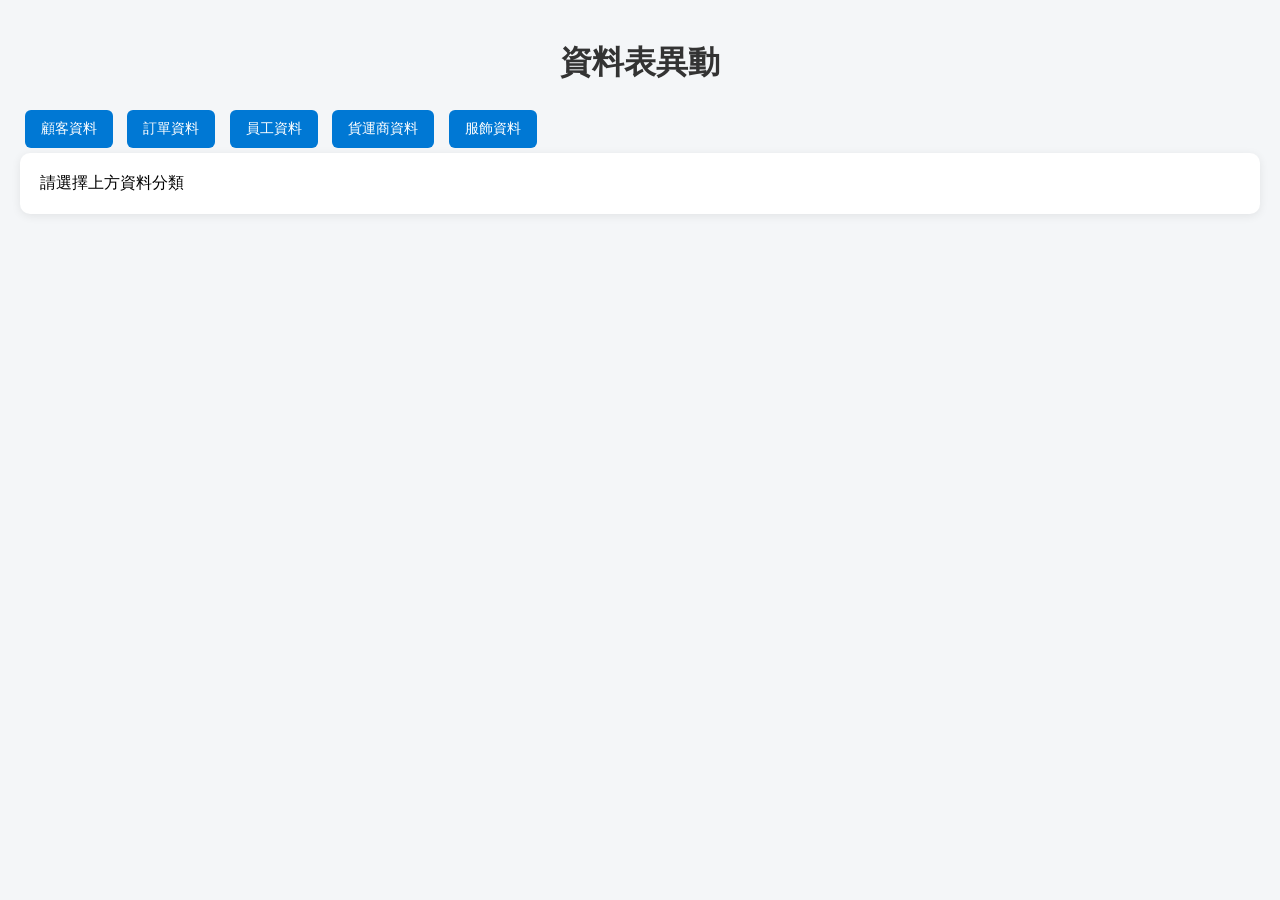
<file: main/整合的/demoAPI2.html>
<!DOCTYPE html>
<html lang="zh-Hant">


<head>
    <title>資料表異動</title>
    <style>
    body {
      font-family: 'Segoe UI', sans-serif;
      background-color: #f4f6f8;
      margin: 0;
      padding: 20px;
    }

    h1 {
      text-align: center;
      color: #333;
      margin-bottom: 20px;
    }

    .button-group {
      text-align: center;
      margin-bottom: 20px;
    }

    .tab-btn {
      margin: 5px;
      padding: 10px 16px;
      background-color: #0078D4;
      color: white;
      border: none;
      border-radius: 6px;
      cursor: pointer;
      font-size: 14px;
      transition: background-color 0.3s ease;
    }

    .tab-btn:hover {
      background-color: #005fa3;
    }

    .card {
      background-color: white;
      border-radius: 10px;
      box-shadow: 0 2px 10px rgba(0, 0, 0, 0.08);
      padding: 20px;
      overflow-x: auto;
    }

    table {
      width: 100%;
      border-collapse: collapse;
      margin-top: 10px;
    }

    th, td {
      padding: 12px;
      text-align: left;
      border-bottom: 1px solid #e0e0e0;
    }

    th {
      background-color: #0078D4;
      color: white;
      position: sticky;
      top: 0;
      z-index: 1;
    }

    tr:hover {
      background-color: #f0f0f0;
    }

    @media (max-width: 600px) {
      .tab-btn {
        display: block;
        width: 100%;
        margin: 6px 0;
      }
    }
  </style>


</head>


<body>
    <h1>資料表異動</h1>
    <div>
        <button class="tab-btn" onclick="loadTable(apiCustomers, container1);">顧客資料</button>
        <button class="tab-btn" onclick="loadTable(apiOrders, container1)">訂單資料</button>
        <button class="tab-btn" onclick="loadTable(apiemployees, container1)">員工資料</button>
        <button class="tab-btn" onclick="loadTable(apiShippers, container1)">貨運商資料</button>
        <button class="tab-btn" onclick="loadTable(apiclothing, container1)">服飾資料</button>
    </div>
    <div>
        <div class="card" id="tableContainer">請選擇上方資料分類</div>
    </div>


    <script> //url要改
        //const apiUrl2 = 'http://localhost:8000/api/hello';
      const apiCustomers = 'http://localhost:8000/api/1/customers';
      const apiOrders = 'http://localhost:8000/api/1/orders';
      const apiclothing = 'http://localhost:8000/api/1/clothing';
      const apiShippers = 'http://localhost:8000/api/1/shippers';
      const apiemployees = 'http://localhost:8000/api/1/employees';
      

        const container1 = document.getElementById('tableContainer');


        //1. 讀取資料fetch        固定url -> 不固定
        //2. 產生table html  (jsondata+table混合產生)
        //3. 顯示table到指定div   固定element -> 不固定
        async function loadTable(url, todiv) {
            try {
                let tablename=''
                switch(url){
                    case apiCustomers:
                        tablename='customers'
                        break
                    case apiOrders:
                        tablename='orders'
                        break
                    case apiclothing:
                        tablename='clothing'
                        break
                    case apiShippers:
                        tablename='shippers'
                        break
                    case apiemployees:
                        tablename='employees'
                        break
                }
                const resp = await fetch(url);
                if (!resp.ok) throw new Error(`HTTP 錯誤: ${resp.status}`);
                const data = await resp.json();//[{},{}]
                if (!Array.isArray(data) || data.length === 0) {
                    container.textContent = '沒有資料';
                    return;
                }
                // 產生表格
                let table = '<table><thead><tr>';
                // 自動產出表頭
                table += `<th>操作</th>`;
                const keys = Object.keys(data[0]);
                keys.forEach(k => {
                    table += `<th>${k}</th>`;
                });
                table += '</tr></thead><tbody>';
                // 每一列資料
                data.forEach(row => {//{}
                    //console.log({ ...row, state: -1 })
                    const x = JSON.stringify({ ...row, state: -1 , table: tablename })
                    console.log(x);
                    table += '<tr>';
                    table += `<td><button onclick='updaterow(${x})'>刪除</button></td>`;
                    keys.forEach(k => {
                        table += `<td>${row[k]}</td>`;
                    });
                    table += '</tr>';
                });
                table += '</tbody></table>';
                todiv.innerHTML = table;
            } catch (err) {
                todiv.textContent = '載入失敗：' + err.message;
            }
        }
        //loadtable * 2
        //showtab()
        function updaterow(returnbody) {
            console.log(returnbody)
       
            fetch('http://localhost:8000/api/2/update', {
                method: 'POST',
                mode: 'cors', // ✅ 很關鍵
                body: JSON.stringify(returnbody),
            })
        }
    </script>
</body>


</html>
</file>
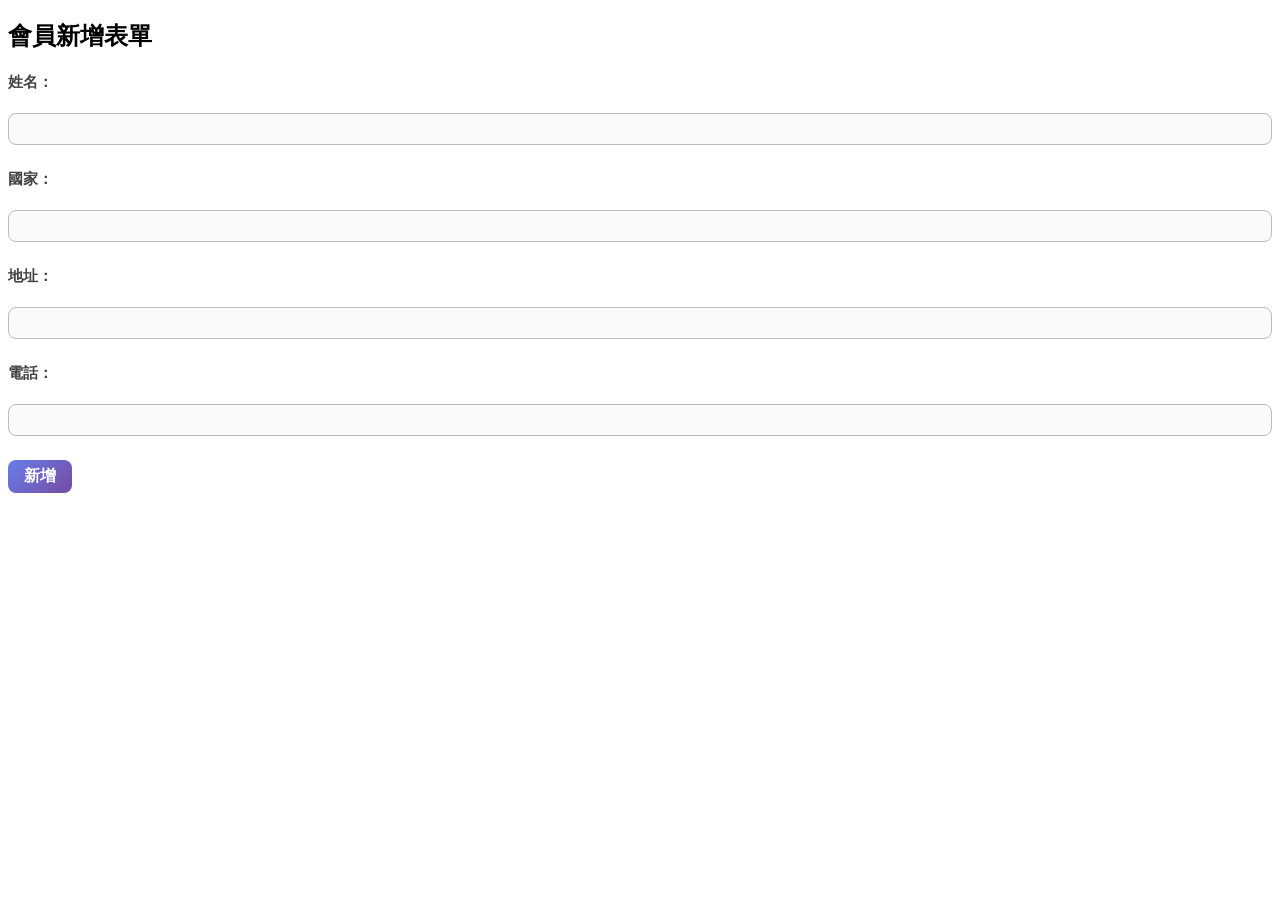
<file: main/整合的/demoinsert.html>
<!DOCTYPE html>
<html lang="zh-Hant">
<head>
  <meta charset="UTF-8" />
  <title>會員新增表單</title>

  <style>
  label {
    font-weight: 600;
    color: #444;
    display: block;
    margin-bottom: 2px;
    font-size: 0.95rem;
  }

  input[type="text"],
  input[type="number"],
  input[type="email"],
  textarea {
    width: 100%;
    padding: 6px 10px;
    margin-bottom: 6px;
    border: 1.8px solid #bbb;
    border-radius: 8px;
    font-size: 1rem;
    transition: all 0.3s ease;
    background-color: #fafafa;
    box-sizing: border-box;
  }

  input[type="text"]:focus,
  input[type="number"]:focus,
  input[type="email"]:focus,
  textarea:focus {
    border-color: #667eea;
    box-shadow: 0 0 6px rgba(102, 126, 234, 0.6);
    outline: none;
    background-color: #fff;
  }

  button {
    background: linear-gradient(135deg, #667eea, #764ba2);
    border: none;
    color: white;
    padding: 6px 16px;
    border-radius: 8px;
    font-weight: 600;
    cursor: pointer;
    transition: background 0.3s ease;
    font-size: 1rem;
  }

  button:hover {
    background: linear-gradient(135deg, #5a6cd8, #653a93);
  }
</style>

</head>
<body>
  <h2>會員新增表單</h2>

  <form id="customerForm">
    <label for="cname">姓名：</label><br />
    <input type="text" id="cname" name="cname" /><br /><br />

    <label for="country">國家：</label><br />
    <input type="text" id="country" name="country" /><br /><br />

    <label for="address">地址：</label><br />
    <input type="text" id="address" name="address" /><br /><br />

    <label for="PhoneNumber">電話：</label><br />
    <input type="text" id="PhoneNumber" name="PhoneNumber" /><br /><br />

    <button type="button" onclick="insertpost()">新增</button>
  </form>

  <script>
    function insertpost() {
      const cname = document.getElementById("cname").value.trim();
      const country = document.getElementById("country").value.trim();
      const address = document.getElementById("address").value.trim();
      const PhoneNumber = document.getElementById("PhoneNumber").value.trim();

      if (!cname) {
        alert("請輸入姓名");
        return;
      }

      fetch('http://localhost:8000/api/2/insert', {
        method: 'POST',
        mode: 'cors',
        headers: { 'Content-Type': 'application/json' },
        body: JSON.stringify({
          table: "customers",
          cname,
          country,
          address,
          PhoneNumber
        })
      })
      .then(res => {
        if(res.ok) alert("新增成功！");
        else alert("新增失敗！");
      })
      .catch(err => alert("錯誤：" + err.message));
    }
  </script>
</body>
</html>
</file>
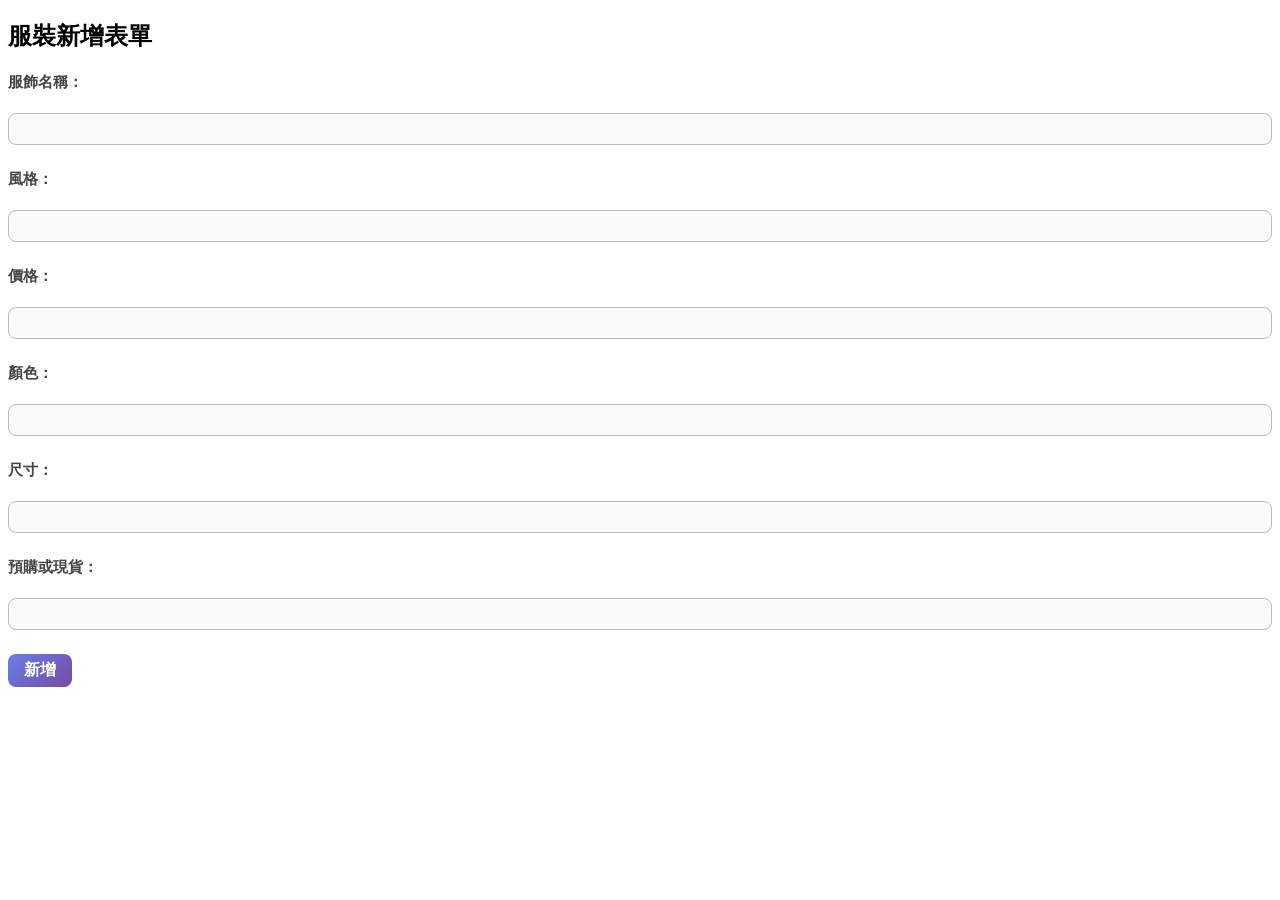
<file: main/整合的/demoinsert1.html>
<!DOCTYPE html>
<html lang="zh-Hant">

<head>
  <meta charset="UTF-8" />
  <title>服裝新增表單</title>

  <style>
  label {
    font-weight: 600;
    color: #444;
    display: block;
    margin-bottom: 2px;
    font-size: 0.95rem;
  }

  input[type="text"],
  input[type="number"],
  input[type="email"],
  textarea {
    width: 100%;
    padding: 6px 10px;
    margin-bottom: 6px;
    border: 1.8px solid #bbb;
    border-radius: 8px;
    font-size: 1rem;
    transition: all 0.3s ease;
    background-color: #fafafa;
    box-sizing: border-box;
  }

  input[type="text"]:focus,
  input[type="number"]:focus,
  input[type="email"]:focus,
  textarea:focus {
    border-color: #667eea;
    box-shadow: 0 0 6px rgba(102, 126, 234, 0.6);
    outline: none;
    background-color: #fff;
  }

  button {
    background: linear-gradient(135deg, #667eea, #764ba2);
    border: none;
    color: white;
    padding: 6px 16px;
    border-radius: 8px;
    font-weight: 600;
    cursor: pointer;
    transition: background 0.3s ease;
    font-size: 1rem;
  }

  button:hover {
    background: linear-gradient(135deg, #5a6cd8, #653a93);
  }
</style>
</head>

<body>
  <h2>服裝新增表單</h2>

  <label for="pname">服飾名稱：</label><br />
  <input type="text" id="pname" /><br /><br />

  <label for="style">風格：</label><br />
  <input type="text" id="style" /><br /><br />

  <label for="price">價格：</label><br />
  <input type="text" id="price" /><br /><br />

  <label for="color">顏色：</label><br />
  <input type="text" id="color" /><br /><br />

  <label for="size">尺寸：</label><br />
  <input type="text" id="size" /><br /><br />

  <label for="isPreorder">預購或現貨：</label><br />
  <input type="text" id="isPreorder" /><br /><br />

  <button onclick="insertpost()">新增</button>

  <script>
    function insertpost() {
      let pname = document.getElementById("pname").value.trim();
      let style = document.getElementById("style").value.trim();
      let price = document.getElementById("price").value.trim();
      let color = document.getElementById("color").value.trim();
      let size = document.getElementById("size").value.trim();
      let isPreorder = document.getElementById("isPreorder").value.trim();

      if (pname && price) {
        fetch('http://localhost:8000/api/2/insert', {
          method: 'POST',
          mode: 'cors',
          headers: {
            'Content-Type': 'application/json'
          },
          body: JSON.stringify({
            table: "clothing",
            pname: pname,
            style: style,
            color: color,
            size: size,
            isPreorder: isPreorder,
            price: price
          }),
        })
          .then(response => {
            if (response.ok) {
              alert("新增成功！");
              // 清空欄位
              document.getElementById("pname").value = "";
              document.getElementById("style").value = "";
              document.getElementById("price").value = "";
              document.getElementById("color").value = "";
              document.getElementById("size").value = "";
              document.getElementById("isPreorder").value = "";
            } else {
              alert("新增失敗，請稍後再試");
            }
          })
          .catch(err => {
            alert("網路錯誤：" + err);
          });
      } else {
        alert("請輸入服飾名稱和價格");
      }
    }
  </script>
</body>

</html>
</file>
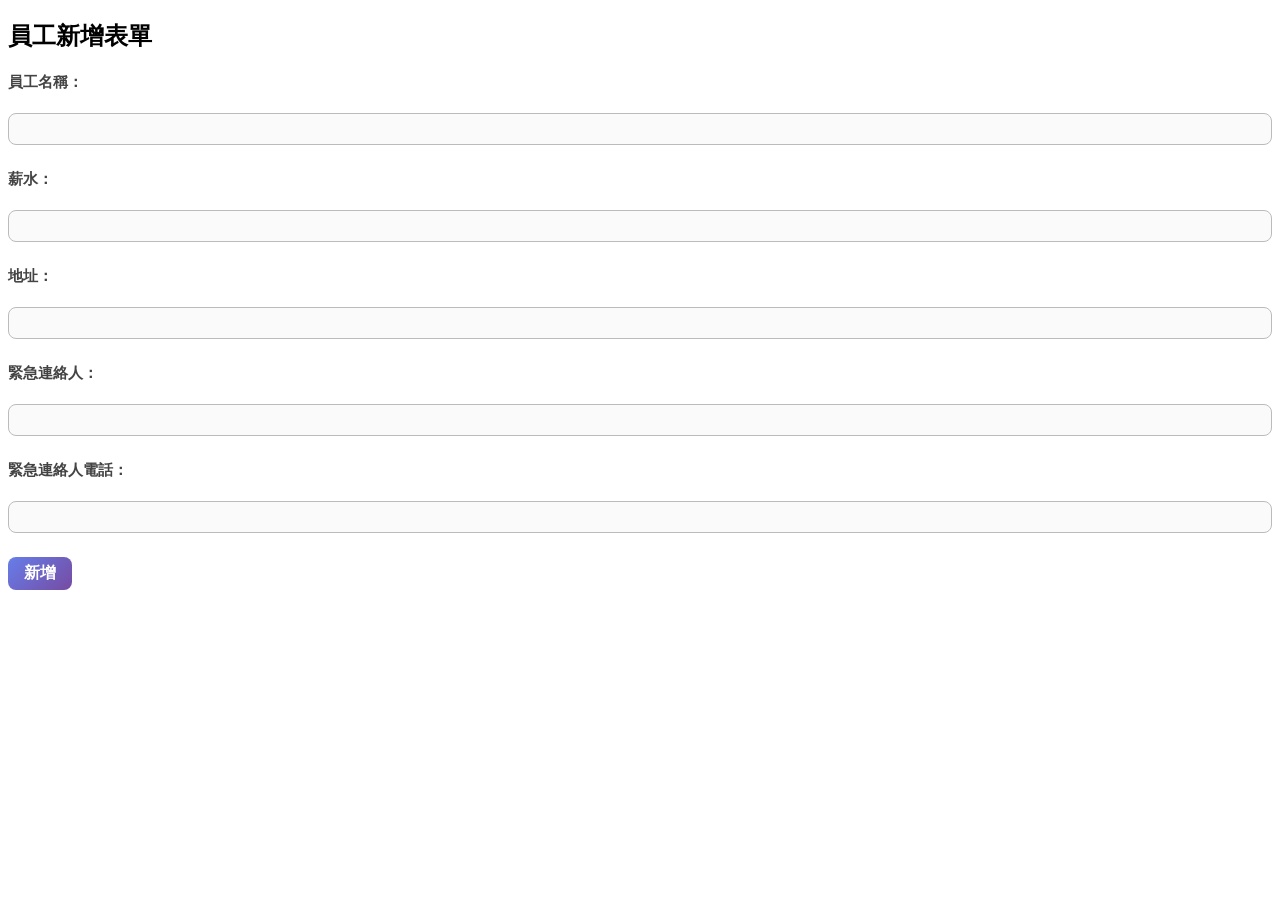
<file: main/整合的/demoinsert2.html>
<!DOCTYPE html>
<html lang="zh-Hant">
<head>
  <meta charset="UTF-8" />
  <title>員工新增表單</title>

  <style>
  label {
    font-weight: 600;
    color: #444;
    display: block;
    margin-bottom: 2px;
    font-size: 0.95rem;
  }

  input[type="text"],
  input[type="number"],
  input[type="email"],
  textarea {
    width: 100%;
    padding: 6px 10px;
    margin-bottom: 6px;
    border: 1.8px solid #bbb;
    border-radius: 8px;
    font-size: 1rem;
    transition: all 0.3s ease;
    background-color: #fafafa;
    box-sizing: border-box;
  }

  input[type="text"]:focus,
  input[type="number"]:focus,
  input[type="email"]:focus,
  textarea:focus {
    border-color: #667eea;
    box-shadow: 0 0 6px rgba(102, 126, 234, 0.6);
    outline: none;
    background-color: #fff;
  }

  button {
    background: linear-gradient(135deg, #667eea, #764ba2);
    border: none;
    color: white;
    padding: 6px 16px;
    border-radius: 8px;
    font-weight: 600;
    cursor: pointer;
    transition: background 0.3s ease;
    font-size: 1rem;
  }

  button:hover {
    background: linear-gradient(135deg, #5a6cd8, #653a93);
  }
</style>
</head>
<body>
  <h2>員工新增表單</h2>

  <label>員工名稱：</label><br />
  <input type="text" id="ename" /><br /><br />

  <label>薪水：</label><br />
  <input type="text" id="EmployeeSalaries" /><br /><br />

  <label>地址：</label><br />
  <input type="text" id="address" /><br /><br />

  <label>緊急連絡人：</label><br />
  <input type="text" id="EmergencyContactName" /><br /><br />

  <label>緊急連絡人電話：</label><br />
  <input type="text" id="EmergencyContactPhone" /><br /><br />

  <button onclick="insertpost()">新增</button>

  <script>
    function insertpost() {
      const ename = document.getElementById("ename").value.trim();
      const EmployeeSalaries = document.getElementById("EmployeeSalaries").value.trim();
      const address = document.getElementById("address").value.trim();
      const EmergencyContactName = document.getElementById("EmergencyContactName").value.trim();
      const EmergencyContactPhone = document.getElementById("EmergencyContactPhone").value.trim();

      if (!ename) {
        alert("請輸入員工名稱");
        return;
      }

      fetch('http://localhost:8000/api/2/insert', {
        method: 'POST',
        mode: 'cors',
        headers: { 'Content-Type': 'application/json' },
        body: JSON.stringify({
          table: "employees",
          ename,
          EmployeeSalaries,
          address,
          EmergencyContactName,
          EmergencyContactPhone
        }),
      })
      .then(res => {
        if (res.ok) alert("新增成功！");
        else alert("新增失敗！");
      })
      .catch(err => alert("錯誤：" + err.message));
    }
  </script>
</body>
</html>
</file>
<file: main/style.css>
body {
  font-family: sans-serif;
  text-align: center;
}
#board {
  display: grid;
  grid-template-columns: repeat(8, 40px);
  grid-template-rows: repeat(8, 40px);
  gap: 2px;
  margin: 20px auto;
  width: fit-content;
}
.cell {
  width: 40px;
  height: 40px;
  background-color: green;
  border-radius: 4px;
  cursor: pointer;
}
.cell.black::after, .cell.white::after {
  content: '';
  width: 30px;
  height: 30px;
  border-radius: 50%;
  display: block;
  margin: auto;
}
.cell.black::after { background: black; }
.cell.white::after { background: white; }
</file>
